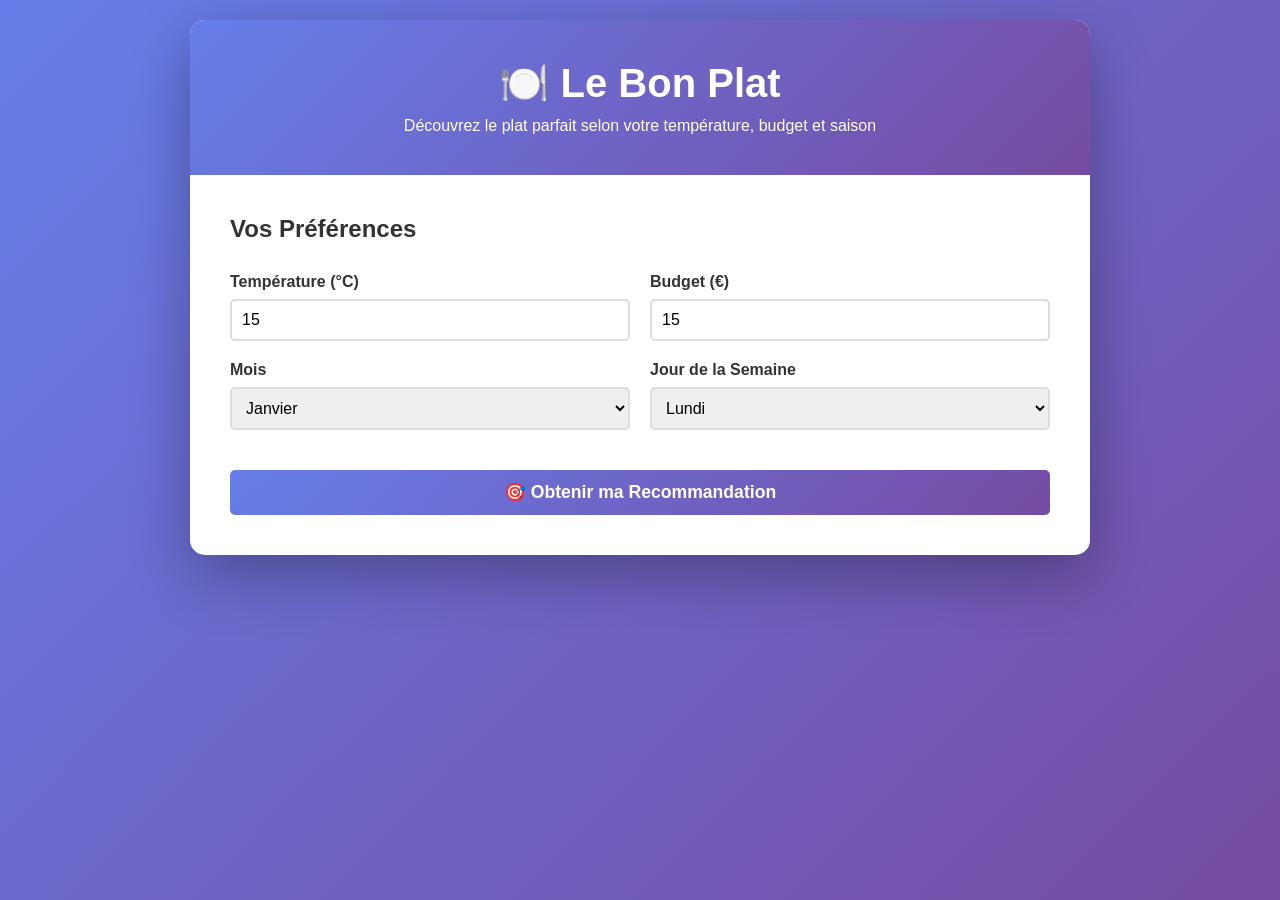
<file: src/index.html>
<!DOCTYPE html>
<html lang="fr">
<head>
    <meta charset="UTF-8">
    <meta name="viewport" content="width=device-width, initial-scale=1.0">
    <title>Le Bon Plat</title>
    <style>
        * {
            margin: 0;
            padding: 0;
            box-sizing: border-box;
        }
        body {
            font-family: Arial, sans-serif;
            background: linear-gradient(135deg, #667eea 0%, #764ba2 100%);
            min-height: 100vh;
            padding: 20px;
        }
        .container {
            max-width: 900px;
            margin: 0 auto;
            background: white;
            border-radius: 15px;
            box-shadow: 0 20px 60px rgba(0, 0, 0, 0.3);
        }
        .header {
            background: linear-gradient(135deg, #667eea 0%, #764ba2 100%);
            color: white;
            padding: 40px;
            text-align: center;
            border-radius: 15px 15px 0 0;
        }
        .header h1 {
            font-size: 2.5em;
            margin-bottom: 10px;
        }
        .content {
            padding: 40px;
        }
        .form-row {
            display: grid;
            grid-template-columns: 1fr 1fr;
            gap: 20px;
            margin-bottom: 20px;
        }
        @media (max-width: 600px) {
            .form-row {
                grid-template-columns: 1fr;
            }
        }
        label {
            display: block;
            margin-bottom: 8px;
            font-weight: bold;
            color: #333;
        }
        input, select {
            width: 100%;
            padding: 10px;
            border: 2px solid #ddd;
            border-radius: 5px;
            font-size: 1em;
        }
        input:focus, select:focus {
            outline: none;
            border-color: #667eea;
        }
        button {
            width: 100%;
            padding: 12px;
            background: linear-gradient(135deg, #667eea 0%, #764ba2 100%);
            color: white;
            border: none;
            border-radius: 5px;
            font-size: 1.1em;
            font-weight: bold;
            cursor: pointer;
            margin-top: 20px;
        }
        button:hover {
            opacity: 0.9;
        }
        .loading {
            display: none;
            text-align: center;
            padding: 20px;
            color: #667eea;
        }
        .results {
            display: none;
            margin-top: 40px;
            padding-top: 40px;
            border-top: 2px solid #ddd;
        }
        .prediction-box {
            background: linear-gradient(135deg, #667eea 0%, #764ba2 100%);
            color: white;
            padding: 30px;
            border-radius: 10px;
            margin-bottom: 30px;
            text-align: center;
        }
        .prediction-box h2 {
            font-size: 2em;
            margin-bottom: 15px;
        }
        .dishes {
            margin-top: 30px;
        }
        .dishes h3 {
            color: #333;
            margin-bottom: 15px;
        }
        .dish-list {
            display: grid;
            grid-template-columns: repeat(auto-fit, minmax(250px, 1fr));
            gap: 15px;
        }
        .dish-card {
            background: #f8f9fa;
            padding: 15px;
            border-radius: 8px;
            border-left: 4px solid #667eea;
        }
        .dish-name {
            font-weight: bold;
            color: #333;
        }
        .error {
            background: #fee;
            color: #c33;
            padding: 15px;
            border-radius: 5px;
            margin-top: 20px;
            display: none;
        }
        .context {
            background: #f8f9fa;
            padding: 15px;
            border-radius: 5px;
            margin-bottom: 20px;
            font-size: 0.9em;
        }
        .prob-item {
            display: flex;
            justify-content: space-between;
            padding: 8px 0;
            border-bottom: 1px solid #ddd;
        }
    </style>
</head>
<body>
    <div class="container">
        <div class="header">
            <h1>🍽️ Le Bon Plat</h1>
            <p>Découvrez le plat parfait selon votre température, budget et saison</p>
        </div>

        <div class="content">
            <form id="predictionForm">
                <h2 style="margin-bottom: 30px; color: #333;">Vos Préférences</h2>

                <div class="form-row">
                    <div>
                        <label for="temperature">Température (°C)</label>
                        <input type="number" id="temperature" step="0.1" value="15" required>
                    </div>
                    <div>
                        <label for="budget">Budget (€)</label>
                        <input type="number" id="budget" step="0.5" value="15" required>
                    </div>
                </div>

                <div class="form-row">
                    <div>
                        <label for="mois">Mois</label>
                        <select id="mois" required>
                            <option value="1">Janvier</option>
                            <option value="2">Février</option>
                            <option value="3">Mars</option>
                            <option value="4">Avril</option>
                            <option value="5">Mai</option>
                            <option value="6">Juin</option>
                            <option value="7">Juillet</option>
                            <option value="8">Août</option>
                            <option value="9">Septembre</option>
                            <option value="10">Octobre</option>
                            <option value="11">Novembre</option>
                            <option value="12">Décembre</option>
                        </select>
                    </div>
                    <div>
                        <label for="jour">Jour de la Semaine</label>
                        <select id="jour" required>
                            <option value="0">Lundi</option>
                            <option value="1">Mardi</option>
                            <option value="2">Mercredi</option>
                            <option value="3">Jeudi</option>
                            <option value="4">Vendredi</option>
                            <option value="5">Samedi</option>
                            <option value="6">Dimanche</option>
                        </select>
                    </div>
                </div>

                <button type="submit">🎯 Obtenir ma Recommandation</button>
            </form>

            <div class="loading" id="loading">⏳ Analyse en cours...</div>
            <div class="error" id="error"></div>

            <div class="results" id="results">
                <div class="context" id="context"></div>

                <div class="prediction-box">
                    <h2 id="prediction-category">--</h2>
                    <p>Confiance : <span id="confidence-percent">--</span>%</p>
                </div>

                <div class="dishes">
                    <h3>📋 Plats Recommandés</h3>
                    <div class="dish-list" id="dishList"></div>
                </div>

                <div style="margin-top: 30px; padding: 20px; background: #f8f9fa; border-radius: 8px;">
                    <h3 style="margin-bottom: 15px;">📊 Probabilités</h3>
                    <div id="probabilitiesList"></div>
                </div>
            </div>
        </div>
    </div>

    <script>
        const form = document.getElementById('predictionForm');
        const loading = document.getElementById('loading');
        const error = document.getElementById('error');
        const results = document.getElementById('results');

        form.addEventListener('submit', async (e) => {
            e.preventDefault();

            const temperature = parseFloat(document.getElementById('temperature').value);
            const budget = parseFloat(document.getElementById('budget').value);
            const mois = parseInt(document.getElementById('mois').value);
            const jour = parseInt(document.getElementById('jour').value);

            loading.style.display = 'block';
            error.style.display = 'none';
            results.style.display = 'none';

            try {
                const response = await fetch('http://localhost:5000/predict', {
                    method: 'POST',
                    headers: { 'Content-Type': 'application/json' },
                    body: JSON.stringify({
                        temperature_c: temperature,
                        budget: budget,
                        mois: mois,
                        jour_semaine: jour
                    })
                });

                const data = await response.json();

                if (data.statut === 'erreur') {
                    throw new Error(data.erreur);
                }

                displayResults(data);

            } catch (err) {
                error.textContent = 'Erreur : ' + err.message;
                error.style.display = 'block';
            } finally {
                loading.style.display = 'none';
            }
        });

        function displayResults(data) {
            const moisNames = ['', 'Janvier', 'Février', 'Mars', 'Avril', 'Mai', 'Juin',
                             'Juillet', 'Août', 'Septembre', 'Octobre', 'Novembre', 'Décembre'];
            const jourNames = ['Lundi', 'Mardi', 'Mercredi', 'Jeudi', 'Vendredi', 'Samedi', 'Dimanche'];

            document.getElementById('context').innerHTML = `
                <strong>Contexte :</strong>
                🌡️ ${data.contexte.temperature}°C | 
                💰 ${data.contexte.budget}€ | 
                📅 ${moisNames[data.contexte.mois]} | 
                📆 ${jourNames[data.contexte.jour_semaine]}
            `;

            const pred = data.prediction;
            const confiance = Math.round(pred.confiance * 100);

            document.getElementById('prediction-category').textContent = pred.categorie;
            document.getElementById('confidence-percent').textContent = confiance;

            document.getElementById('dishList').innerHTML = data.plats_recommandes
                .map(dish => `<div class="dish-card"><div class="dish-name">🍽️ ${dish.dish_name}</div><div style="color: #667eea; font-size: 0.9em;">${dish.category}</div></div>`)
                .join('');

            document.getElementById('probabilitiesList').innerHTML = Object.entries(pred.probabilites)
                .map(([cat, prob]) => `<div class="prob-item"><span>${cat}</span><strong>${Math.round(prob * 100)}%</strong></div>`)
                .join('');

            results.style.display = 'block';
        }
    </script>
</body>
</html>
</file>
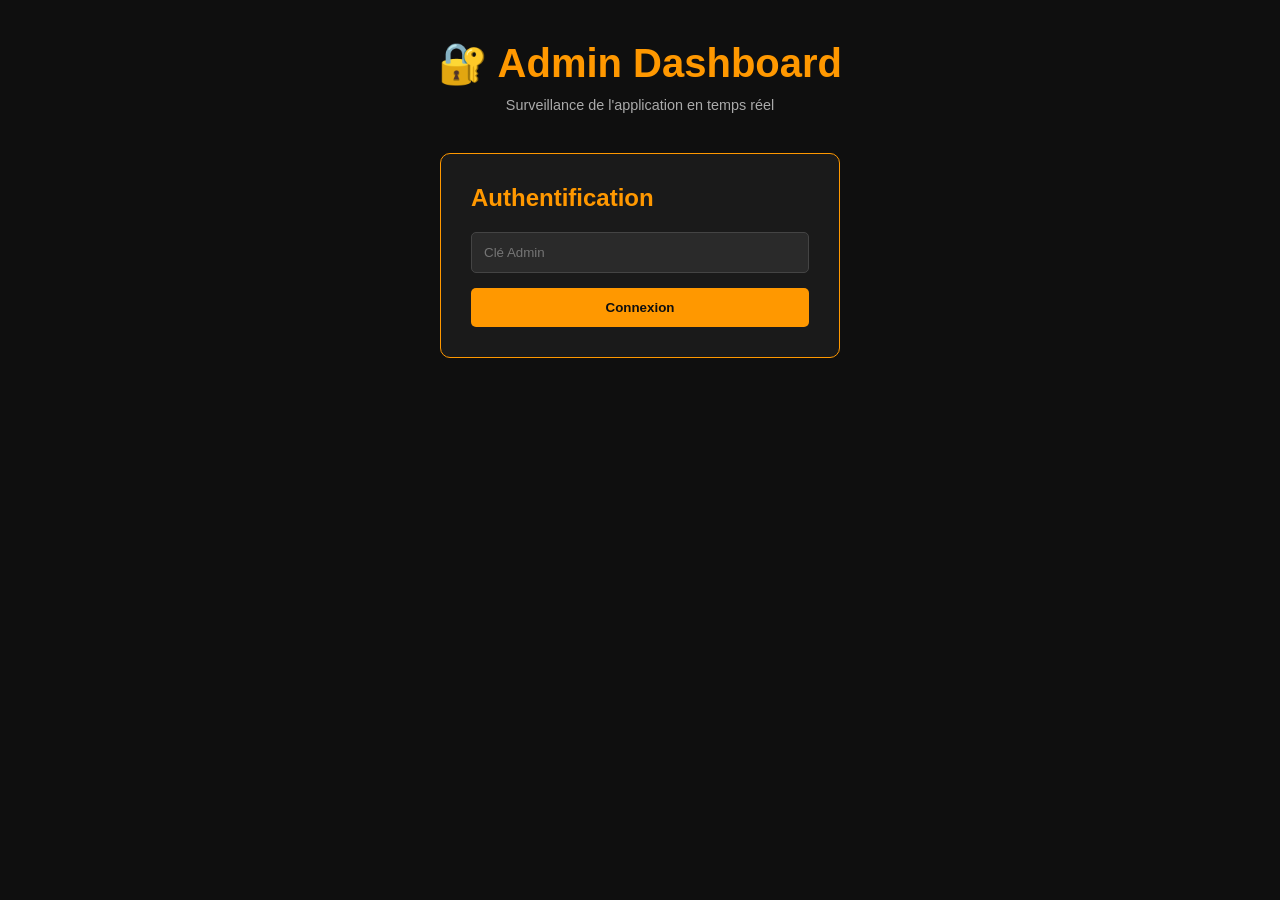
<file: frontend/admin.html>
<!DOCTYPE html>
<html lang="fr">
<head>
    <meta charset="UTF-8">
    <meta name="viewport" content="width=device-width, initial-scale=1.0">
    <title>Admin - Le Bon Plat</title>
    <link rel="stylesheet" href="https://cdnjs.cloudflare.com/ajax/libs/font-awesome/6.0.0/css/all.min.css">
    <style>
        * {
            margin: 0;
            padding: 0;
            box-sizing: border-box;
        }

        body {
            font-family: 'Segoe UI', Tahoma, Geneva, Verdana, sans-serif;
            background: #0f0f0f;
            color: #fff;
        }

        .admin-container {
            max-width: 1200px;
            margin: 0 auto;
            padding: 20px;
        }

        .admin-header {
            text-align: center;
            margin-bottom: 40px;
            padding-top: 20px;
        }

        .admin-header h1 {
            font-size: 2.5em;
            margin-bottom: 10px;
            color: #FF9800;
        }

        .admin-header p {
            color: #aaa;
            font-size: 0.9em;
        }

        /* LOGIN FORM */
        .login-form {
            background: #1a1a1a;
            border: 1px solid #FF9800;
            border-radius: 10px;
            padding: 30px;
            max-width: 400px;
            margin: 0 auto;
            display: none;
        }

        .login-form.show {
            display: block;
        }

        .login-form h2 {
            margin-bottom: 20px;
            color: #FF9800;
        }

        .login-form input {
            width: 100%;
            padding: 12px;
            margin-bottom: 15px;
            background: #2a2a2a;
            border: 1px solid #444;
            color: #fff;
            border-radius: 5px;
        }

        .login-form input:focus {
            outline: none;
            border-color: #FF9800;
        }

        .login-form button {
            width: 100%;
            padding: 12px;
            background: #FF9800;
            color: #0f0f0f;
            border: none;
            border-radius: 5px;
            font-weight: 700;
            cursor: pointer;
            transition: background 0.3s;
        }

        .login-form button:hover {
            background: #ffa500;
        }

        .error-message {
            color: #ff4444;
            margin-bottom: 15px;
            padding: 10px;
            background: rgba(255, 68, 68, 0.1);
            border-radius: 5px;
            text-align: center;
            display: none;
        }

        .error-message.show {
            display: block;
        }

        /* MONITORING DASHBOARD */
        .monitoring-dashboard {
            display: none;
        }

        .monitoring-dashboard.show {
            display: block;
        }

        .stats-grid {
            display: grid;
            grid-template-columns: repeat(3, 1fr);
            gap: 20px;
            margin-bottom: 40px;
        }

        .stat-card {
            background: #1a1a1a;
            border: 1px solid #FF9800;
            border-radius: 10px;
            padding: 20px;
            text-align: center;
        }

        .stat-card .value {
            font-size: 2.5em;
            color: #FF9800;
            font-weight: 700;
            margin-bottom: 10px;
        }

        .stat-card .label {
            color: #aaa;
            font-size: 0.9em;
        }

        .stat-card.error .value {
            color: #ff4444;
        }

        .stat-card.success .value {
            color: #4CAF50;
        }

        /* LOGS CONTAINER */
        .logs-container {
            background: #1a1a1a;
            border: 1px solid #FF9800;
            border-radius: 10px;
            padding: 20px;
            margin-top: 30px;
        }

        .logs-header {
            display: flex;
            justify-content: space-between;
            align-items: center;
            margin-bottom: 20px;
            padding-bottom: 15px;
            border-bottom: 1px solid #444;
        }

        .logs-header h2 {
            color: #FF9800;
        }

        .refresh-btn {
            background: #FF9800;
            color: #0f0f0f;
            border: none;
            padding: 10px 20px;
            border-radius: 5px;
            cursor: pointer;
            font-weight: 700;
            transition: background 0.3s;
        }

        .refresh-btn:hover {
            background: #ffa500;
        }

        .logs-list {
            max-height: 500px;
            overflow-y: auto;
        }

        .log-entry {
            background: #0f0f0f;
            padding: 15px;
            margin-bottom: 10px;
            border-left: 4px solid #444;
            border-radius: 3px;
            font-family: 'Courier New', monospace;
            font-size: 0.85em;
            line-height: 1.5;
        }

        .log-entry.info {
            border-left-color: #2196F3;
            color: #2196F3;
        }

        .log-entry.success {
            border-left-color: #4CAF50;
            color: #4CAF50;
        }

        .log-entry.warning {
            border-left-color: #FF9800;
            color: #FF9800;
        }

        .log-entry.error {
            border-left-color: #ff4444;
            color: #ff4444;
        }

        .logout-btn {
            position: fixed;
            top: 20px;
            right: 20px;
            background: #FF9800;
            color: #0f0f0f;
            border: none;
            padding: 10px 20px;
            border-radius: 5px;
            cursor: pointer;
            font-weight: 700;
        }

        .logout-btn:hover {
            background: #ffa500;
        }

        @media (max-width: 768px) {
            .stats-grid {
                grid-template-columns: 1fr;
            }
        }
    </style>
</head>
<body>
    <!-- LOGOUT BUTTON -->
    <button class="logout-btn" onclick="logout()" style="display: none;" id="logoutBtn">
        Déconnexion
    </button>

    <!-- LOGIN FORM -->
    <div class="admin-container">
        <div class="admin-header">
            <h1>🔐 Admin Dashboard</h1>
            <p>Surveillance de l'application en temps réel</p>
        </div>

        <div class="login-form show" id="loginForm">
            <h2>Authentification</h2>
            <div class="error-message" id="errorMessage"></div>
            <input type="password" id="adminKey" placeholder="Clé Admin" />
            <button onclick="login()">Connexion</button>
        </div>

        <!-- MONITORING DASHBOARD -->
        <div class="monitoring-dashboard" id="dashboard">
            <!-- STATS -->
            <div class="stats-grid">
                <div class="stat-card">
                    <div class="value" id="totalLogs">-</div>
                    <div class="label">Logs Totals</div>
                </div>
                <div class="stat-card error">
                    <div class="value" id="errorCount">-</div>
                    <div class="label">Erreurs</div>
                </div>
                <div class="stat-card success">
                    <div class="value" id="appStatus">-</div>
                    <div class="label">État App</div>
                </div>
            </div>

            <!-- LOGS -->
            <div class="logs-container">
                <div class="logs-header">
                    <h2>📋 Logs en direct</h2>
                    <button class="refresh-btn" onclick="loadLogs()">
                        <i class="fas fa-sync-alt"></i> Rafraîchir
                    </button>
                </div>
                <div class="logs-list" id="logsList">
                    <div class="log-entry info">Chargement...</div>
                </div>
            </div>
        </div>
    </div>

    <script>
        const ADMIN_KEY = "monitoring_2024_secure";
        let isAuthenticated = false;
        let autoRefreshInterval = null;

        // LOGIN
        function login() {
            const keyInput = document.getElementById('adminKey').value;
            const errorMsg = document.getElementById('errorMessage');

            if (keyInput === ADMIN_KEY) {
                isAuthenticated = true;
                document.getElementById('loginForm').classList.remove('show');
                document.getElementById('dashboard').classList.add('show');
                document.getElementById('logoutBtn').style.display = 'block';
                errorMsg.classList.remove('show');

                loadLogs();
                // Auto-refresh tous les 5 secondes
                autoRefreshInterval = setInterval(loadLogs, 5000);
            } else {
                errorMsg.textContent = '❌ Clé admin incorrecte';
                errorMsg.classList.add('show');
            }
        }

        // LOGOUT
        function logout() {
            isAuthenticated = false;
            document.getElementById('loginForm').classList.add('show');
            document.getElementById('dashboard').classList.remove('show');
            document.getElementById('logoutBtn').style.display = 'none';
            document.getElementById('adminKey').value = '';
            clearInterval(autoRefreshInterval);
        }

        // LOAD LOGS
        async function loadLogs() {
            if (!isAuthenticated) return;

            try {
                const response = await fetch(`/admin/logs?key=${ADMIN_KEY}`);
                const data = await response.json();

                if (!response.ok) {
                    console.error('Erreur:', data.error);
                    return;
                }

                displayLogs(data.logs);
                updateStats(data.logs);
            } catch (error) {
                console.error('Erreur lors du chargement des logs:', error);
            }
        }

        // DISPLAY LOGS
        function displayLogs(logs) {
            const logsList = document.getElementById('logsList');
            logsList.innerHTML = '';

            logs.reverse().forEach(log => {
                const entry = document.createElement('div');
                entry.className = 'log-entry';

                // Détecter le type de log
                if (log.includes('❌') || log.includes('ERREUR') || log.includes('Error')) {
                    entry.classList.add('error');
                } else if (log.includes('⚠️') || log.includes('WARNING')) {
                    entry.classList.add('warning');
                } else if (log.includes('✓') || log.includes('200') || log.includes('201')) {
                    entry.classList.add('success');
                } else if (log.includes('📥') || log.includes('📤') || log.includes('INFO')) {
                    entry.classList.add('info');
                }

                entry.textContent = log;
                logsList.appendChild(entry);
            });
        }

        // UPDATE STATS
        function updateStats(logs) {
            document.getElementById('totalLogs').textContent = logs.length;

            const errorCount = logs.filter(log =>
                log.includes('❌') || log.includes('Error') || log.includes('ERREUR')
            ).length;
            document.getElementById('errorCount').textContent = errorCount;

            const status = errorCount === 0 ? '✓ OK' : `⚠️ ${errorCount} erreurs`;
            document.getElementById('appStatus').textContent = status;
        }

        // ENTER pour se connecter
        document.addEventListener('keypress', (e) => {
            if (e.key === 'Enter' && !isAuthenticated) {
                login();
            }
        });
    </script>
</body>
</html>
</file>
